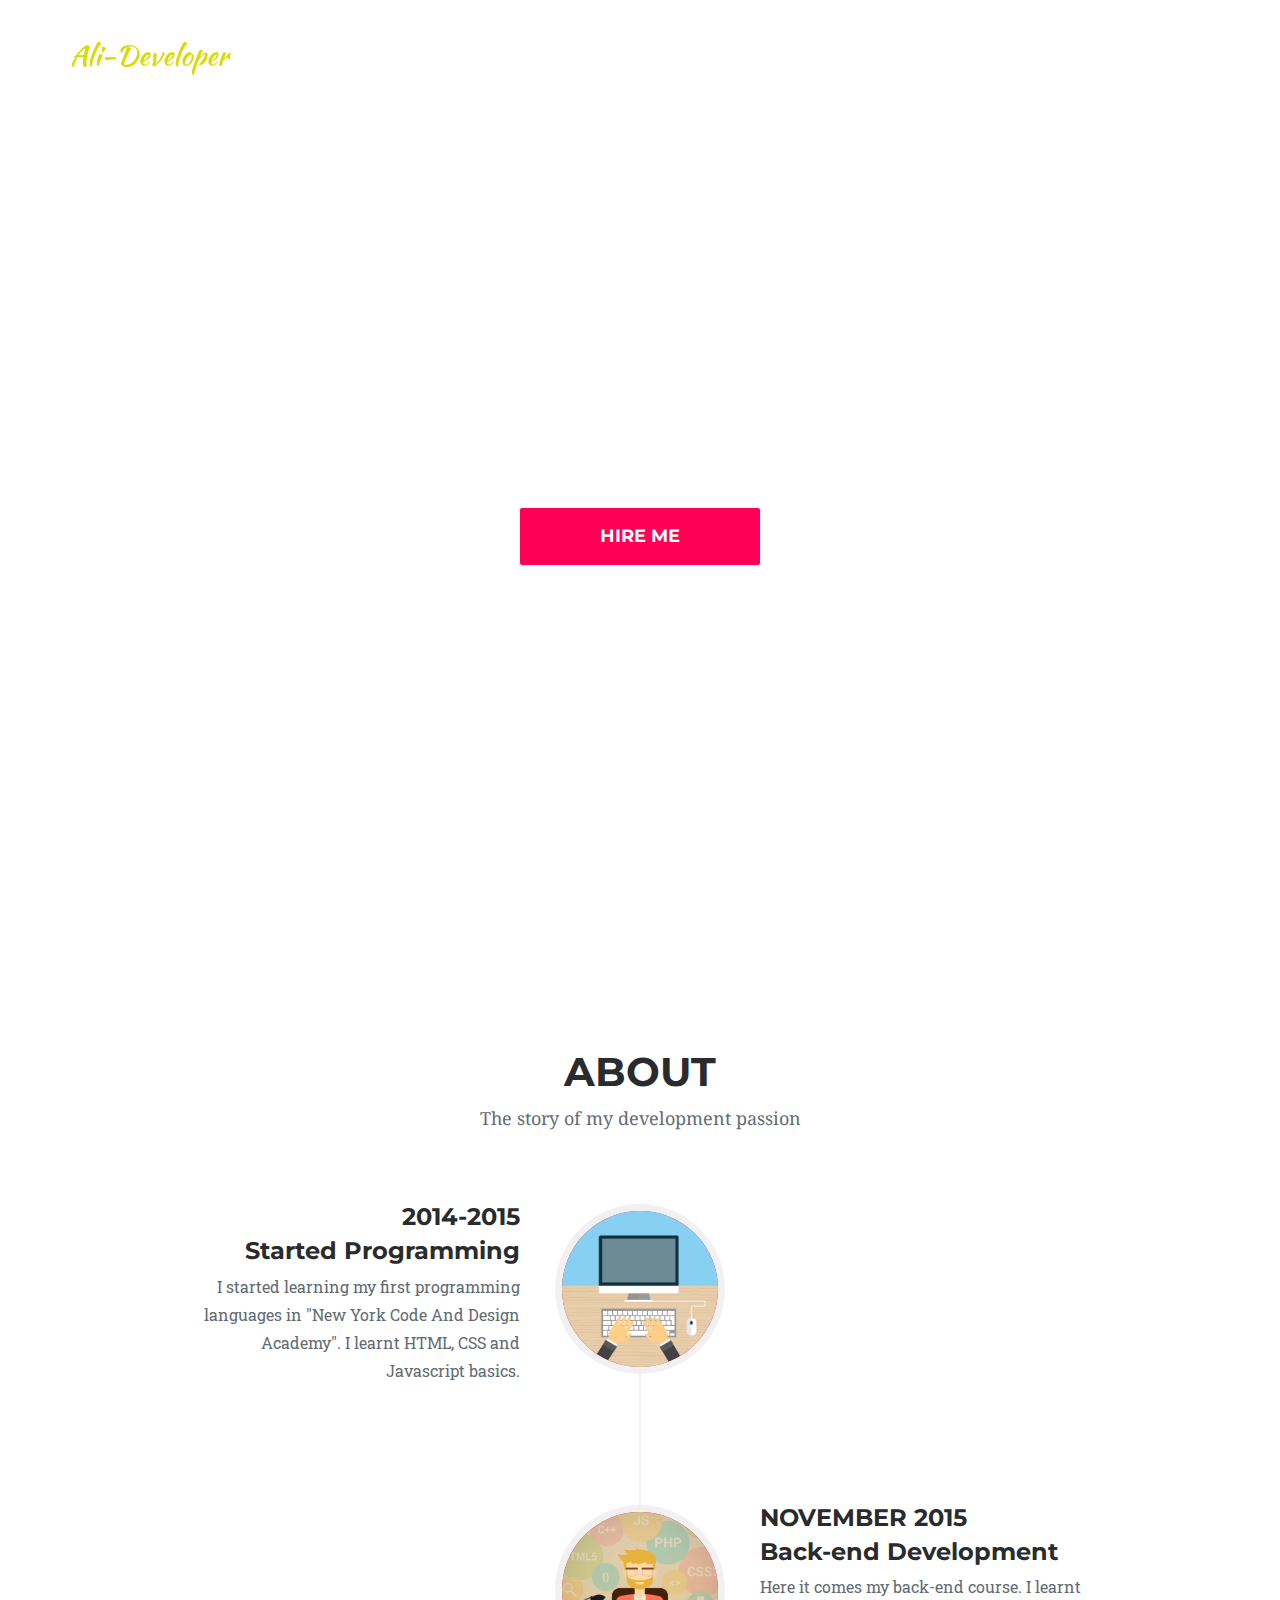
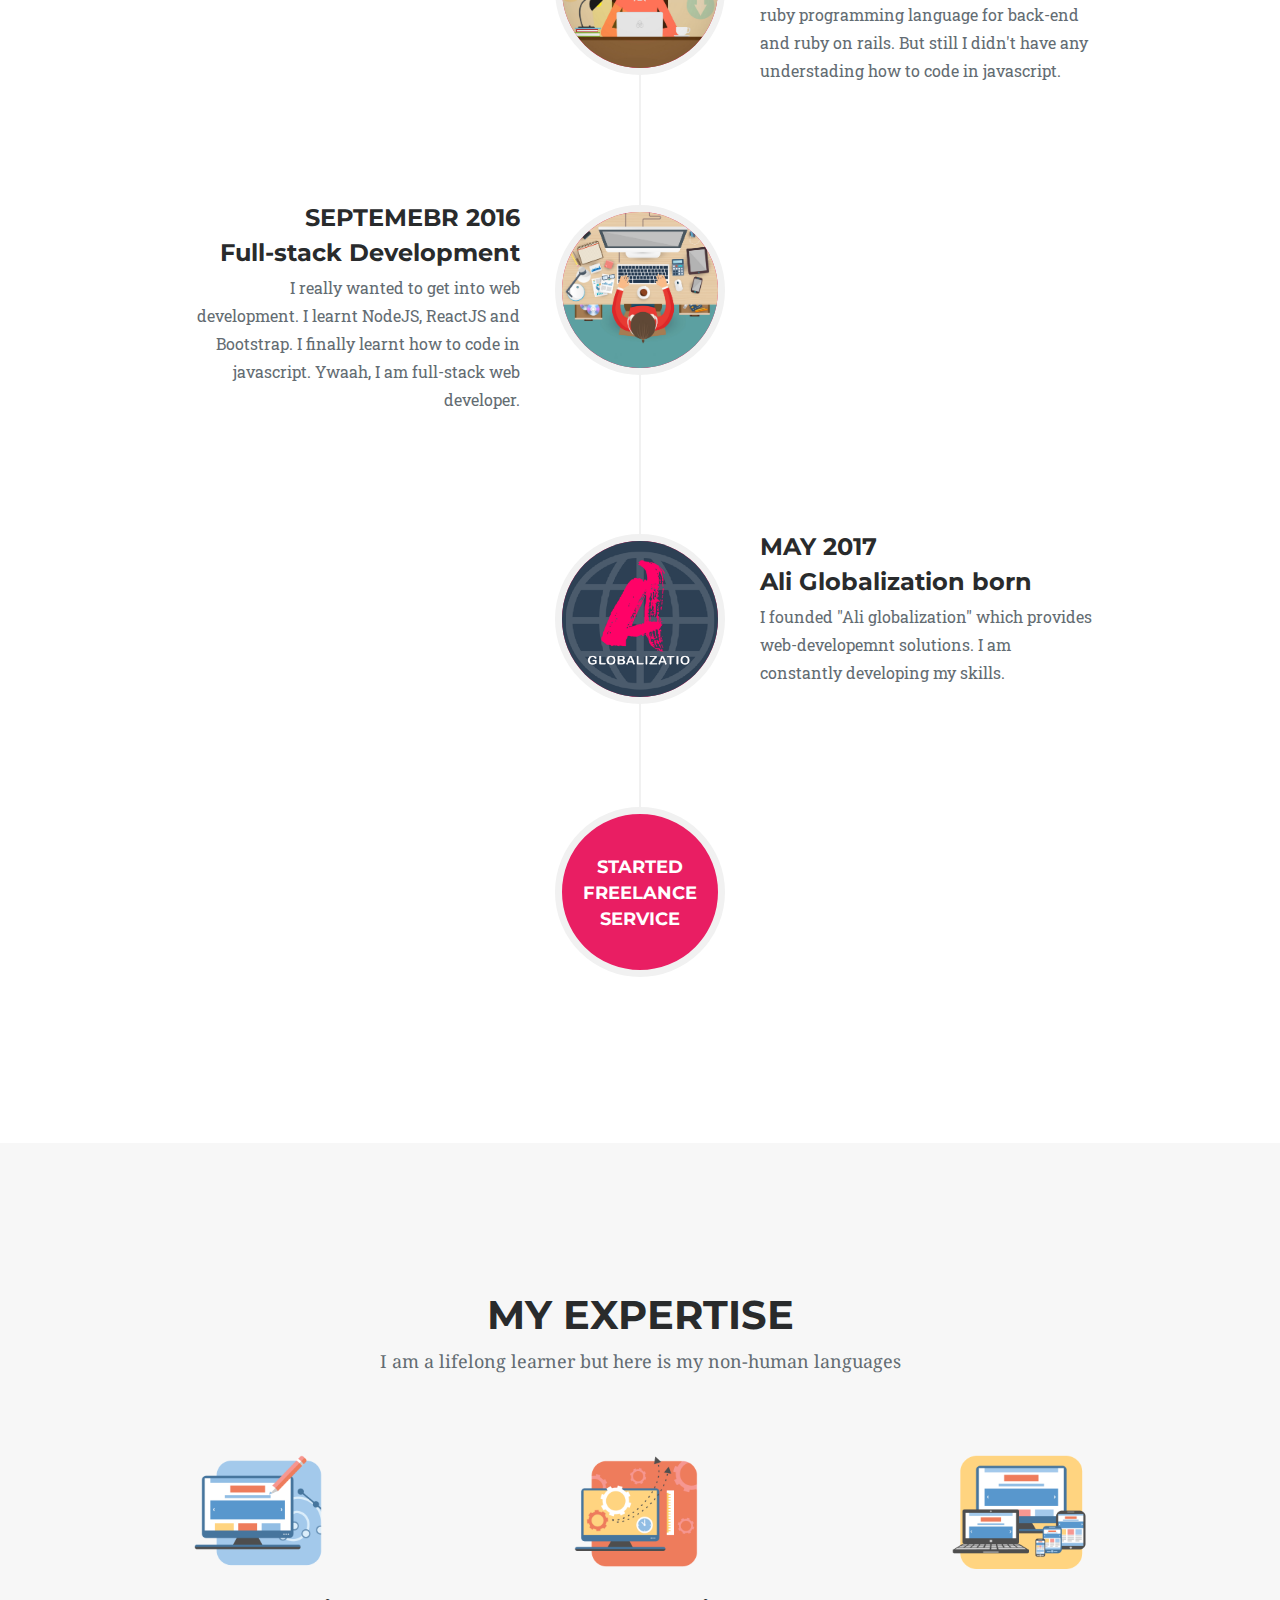
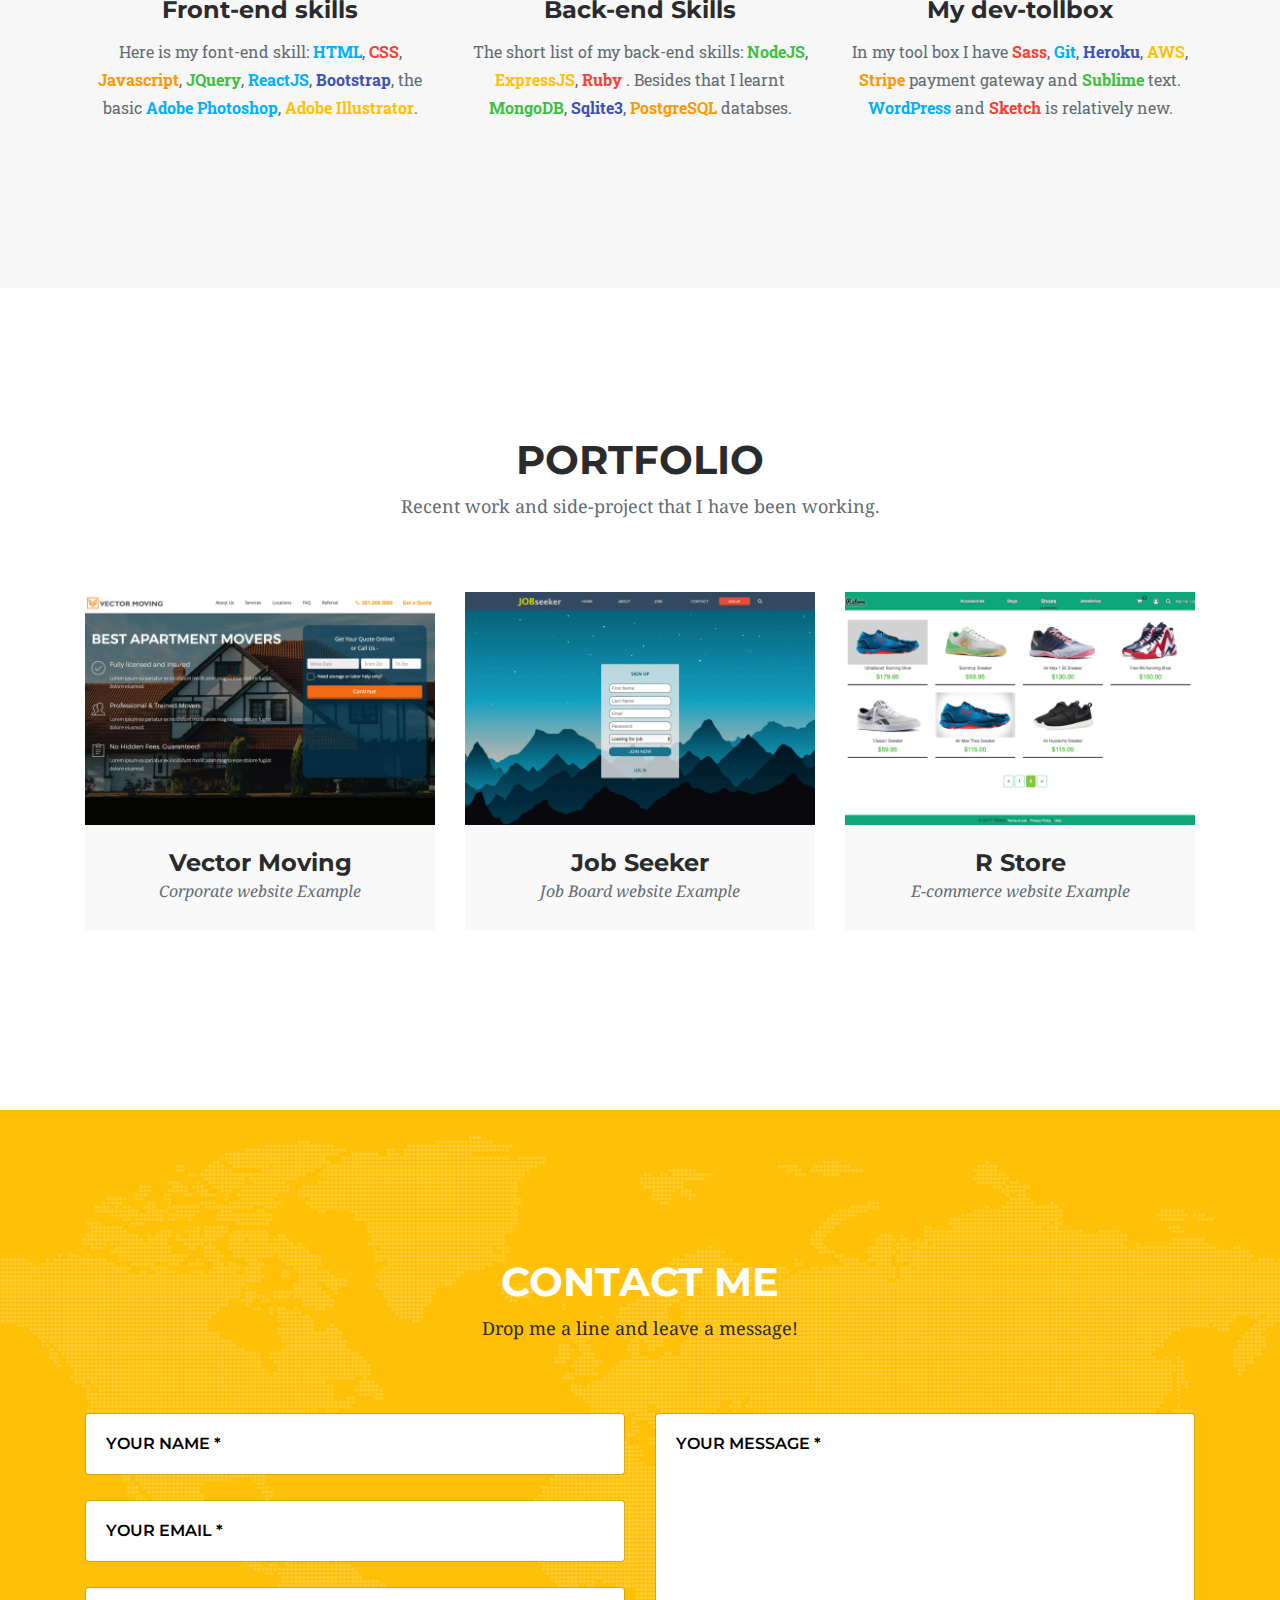
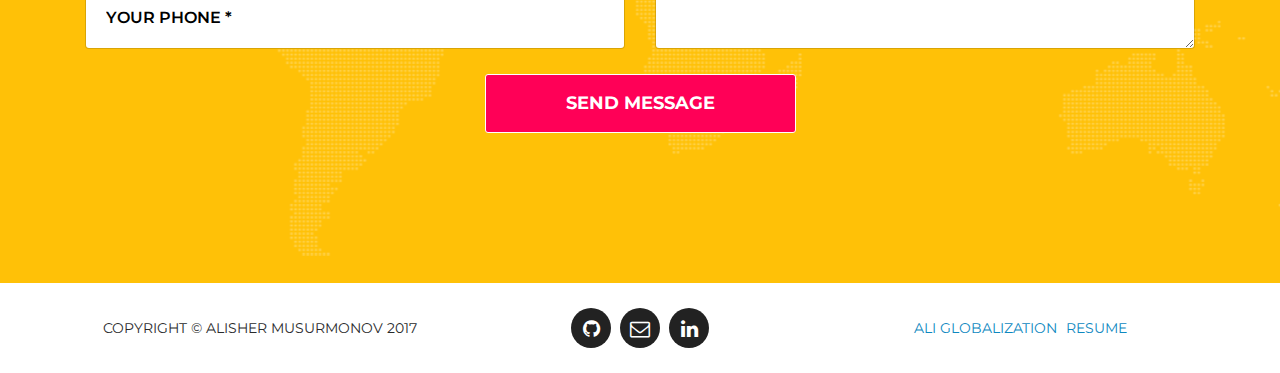
<file: index.html>
<!DOCTYPE html>
<html lang="en">

<head>

    <meta charset="utf-8">
    <meta name="viewport" content="width=device-width, initial-scale=1, shrink-to-fit=no">
    <meta name="google-site-verification" content="or3mo8SRoQOgCP4wyQrTH1jz6nSU9LsfO_ToOzc5Jyo" />
    <meta name="description" content="Alisher Musurmonov is a web developer based in Brooklyn, New York area. Skills includes Javascript, NodeJs, ReactJs, Bootstrap, HTML, CSS, jQuery and more.">
    <meta name="author" content="Alisher Musurmonov">

    <title>Alisher Musurmonov | Web Developer | New York</title>

    <!-- Bootstrap core CSS -->
    <link href="vendor/bootstrap/css/bootstrap.min.css" rel="stylesheet">

    <!-- Custom fonts for this template -->
    <link href="vendor/font-awesome/css/font-awesome.min.css" rel="stylesheet" type="text/css">
    <link href="https://fonts.googleapis.com/css?family=Montserrat:400,700|Lato:300,400,700" rel="stylesheet" type="text/css">
    <link href='https://fonts.googleapis.com/css?family=Kaushan+Script' rel='stylesheet' type='text/css'>
    <link href='https://fonts.googleapis.com/css?family=Droid+Serif:400,700,400italic,700italic' rel='stylesheet' type='text/css'>
    <link href='https://fonts.googleapis.com/css?family=Roboto+Slab:400,100,300,700' rel='stylesheet' type='text/css'>

    <!-- Custom styles for this template -->
    <link href="css/agency.css" rel="stylesheet">

    <!-- Temporary navbar container fix -->
    <style>
    .navbar-toggler {
        z-index: 1;
    }

    .pdfobject-container { height: 100vh; width: 100vw}
    .pdfobject { border: 1px solid #666; }
    
    @media (max-width: 576px) {
        nav > .container {
            width: 100%;
        }
    }
    </style>

</head>

<body id="page-top">

    <!-- Navigation -->
    <nav class="navbar fixed-top navbar-toggleable-md navbar-inverse" id="mainNav">
        <div class="container">
            <button class="navbar-toggler navbar-toggler-right" type="button" data-toggle="collapse" data-target="#navbarResponsive" aria-controls="navbarResponsive" aria-expanded="false" aria-label="Toggle navigation">
                <i class="fa fa-bars"></i>
            </button>
            <a class="navbar-brand" href="#page-top">Ali-Developer</a>
            <div class="collapse navbar-collapse" id="navbarResponsive">
                <ul class="navbar-nav ml-auto">
                    <li class="nav-item">
                        <a class="nav-link" href="#about">About</a>
                    </li>
                    <li class="nav-item">
                        <a class="nav-link" href="#services">Skills</a>
                    </li>
                    <li class="nav-item">
                        <a class="nav-link" href="#portfolio">Portfolio</a>
                    </li>
                    <li class="nav-item">
                        <a class="nav-link" href="#contact">Contact</a>
                    </li>
                    <li class="nav-item">
                        <a class="nav-link" href="/resume.html">Resume</a>
                    </li>
                </ul>
            </div>
        </div>
    </nav>

    <!-- Header -->
    <header class="masthead">
        <div class="container">
            <div class="intro-text">
                <div class="intro-lead-in">Full-stack Web Developer</div>
                <div class="intro-heading">Alisher Musurmonov</div>
                <a href="#contact" class="btn btn-xl">Hire Me</a>
            </div>
        </div>
    </header>

    <div id="example1"></div>

     <!-- About -->
    <section id="about">
        <div class="container">
            <div class="row">
                <div class="col-lg-12 text-center">
                    <h2 class="section-heading">About</h2>
                    <h3 class="section-subheading text-muted">The story of my development passion</h3>
                </div>
            </div>
            <div class="row">
                <div class="col-lg-12">
                    <ul class="timeline">
                        <li>
                            <div class="timeline-image">
                                <img class="rounded-circle img-fluid" src="img/about/1.jpg" alt="Alisher Musurmonov web developer">
                            </div>
                            <div class="timeline-panel">
                                <div class="timeline-heading">
                                    <h4>2014-2015</h4>
                                    <h4 class="subheading">Started Programming</h4>
                                </div>
                                <div class="timeline-body">
                                    <p class="text-muted">I started learning my first programming languages in "New York Code And Design Academy". I learnt HTML, CSS and Javascript basics.</p>
                                </div>
                            </div>
                        </li>
                        <li class="timeline-inverted">
                            <div class="timeline-image">
                                <img class="rounded-circle img-fluid" src="img/about/2.jpg" alt="Alisher Musurmonov web developer">
                            </div>
                            <div class="timeline-panel">
                                <div class="timeline-heading">
                                    <h4>November 2015</h4>
                                    <h4 class="subheading">Back-end Development</h4>
                                </div>
                                <div class="timeline-body">
                                    <p class="text-muted">Here it comes my back-end course. I learnt ruby programming language for back-end and ruby on rails. But still I didn't have any understading how to code in javascript.</p>
                                </div>
                            </div>
                        </li>
                        <li>
                            <div class="timeline-image">
                                <img class="rounded-circle img-fluid" src="img/about/3.jpg" alt="Alisher Musurmonov web developer">
                            </div>
                            <div class="timeline-panel">
                                <div class="timeline-heading">
                                    <h4>Septemebr 2016</h4>
                                    <h4 class="subheading">Full-stack Development</h4>
                                </div>
                                <div class="timeline-body">
                                    <p class="text-muted">I really wanted to get into web development. I learnt NodeJS, ReactJS and Bootstrap. I finally learnt how to code in javascript. Ywaah, I am full-stack web developer.</p>
                                </div>
                            </div>
                        </li>
                        <li class="timeline-inverted">
                            <div class="timeline-image">
                                <img class="rounded-circle img-fluid" src="img/about/4.png" alt="Alisher Musurmonov web developer">
                            </div>
                            <div class="timeline-panel">
                                <div class="timeline-heading">
                                    <h4>May 2017</h4>
                                    <h4 class="subheading">Ali Globalization born</h4>
                                </div>
                                <div class="timeline-body">
                                    <p class="text-muted">I founded "Ali globalization" which provides web-developemnt solutions. I am constantly developing my skills.</p>
                                </div>
                            </div>
                        </li>
                        <li class="timeline-inverted">
                            <div class="timeline-image">
                                <h4>Started
                                    <br>Freelance
                                    <br>Service</h4>
                            </div>
                        </li>
                    </ul>
                </div>
            </div>
        </div>
    </section>

    <!-- Skills -->
    <section id="services" class="bg-faded">
        <div class="container">
            <div class="row">
                <div class="col-lg-12 text-center">
                    <h2 class="section-heading">my expertise</h2>
                    <h3 class="section-subheading text-muted">I am a lifelong learner but here is my non-human languages</h3>
                </div>
            </div>
            <div class="row text-center">
                <div class="col-md-4">
                    <img src="img/skills/front-end.png" alt="Alisher Musurmonov web developer" class="half">
                    <h4 class="service-heading">Front-end skills</h4>
                    <p class="text-muted">Here is my font-end skill: <span class="blue">HTML</span>, <span class="red">CSS</span>, <span class="orange">Javascript</span>, <span class="green">JQuery</span>, <span class="blue">ReactJS</span>, <span class="purple">Bootstrap</span>, the basic <span class="blue">Adobe Photoshop</span>, <span class="yellow">Adobe Illustrator</span>.</p>
                </div>
                <div class="col-md-4">
                    <img src="img/skills/back-end.png" alt="Alisher Musurmonov web developer" class="half">
                    <h4 class="service-heading">Back-end Skills</h4>
                    <p class="text-muted">The short list of my back-end skills: <span class="green">NodeJS</span>,<span class="yellow"> ExpressJS</span>,<span class="red"> Ruby </span>. Besides that I learnt <span class="green">MongoDB</span>, <span class="purple">Sqlite3</span>, <span class="orange">PostgreSQL</span> databses.</p>
                </div>
                <div class="col-md-4">
                    <img src="img/skills/dev-tool.png" alt="Alisher Musurmonov web developer" class="half">
                    <h4 class="service-heading">My dev-tollbox</h4>
                    <p class="text-muted">In my tool box I have <span class="red">Sass</span>, <span class="blue">Git</span>, <span class="purple">Heroku</span>, <span class="yellow">AWS</span>, <span class="orange">Stripe</span> payment gateway and <span class="green">Sublime</span> text. <span class="blue">WordPress</span> and <span class="red">Sketch</span> is relatively new.</p>
                </div>
            </div>
        </div>
    </section>
    
   
    <!-- Portfolio Grid -->
    <section id="portfolio">
        <div class="container">
            <div class="row">
                <div class="col-lg-12 text-center">
                    <h2 class="section-heading">Portfolio</h2>
                    <h3 class="section-subheading text-muted">Recent work and side-project that I have been working.</h3>
                </div>
            </div>
            <div class="row">
                <div class="col-md-4 col-sm-6 portfolio-item">
                    <div class="portfolio-link" data-toggle="modal" href="#portfolioModal1">
                        <div class="portfolio-hover">
                            <div class="portfolio-hover-content">
                                <i class="fa fa-search fa-3x" aria-hidden="true"></i>
                            </div>
                        </div>
                        <img class="img-fluid" src="img/portfolio/01-full.jpg" alt="Alisher Musurmonov web developer">
                    </div>
                    <div class="portfolio-caption">
                        <h4>Vector Moving</h4>
                        <p class="text-muted">Corporate website Example</p>
                    </div>
                </div>
                <div class="col-md-4 col-sm-6 portfolio-item">
                    <div class="portfolio-link" data-toggle="modal" href="#portfolioModal2">
                        <div class="portfolio-hover">
                            <div class="portfolio-hover-content">
                                <i class="fa fa-search fa-3x" aria-hidden="true"></i>
                            </div>
                        </div>
                        <img class="img-fluid" src="img/portfolio/02-full.jpg" alt="Alisher Musurmonov web developer">
                    </div>
                    <div class="portfolio-caption">
                        <h4>Job Seeker</h4>
                        <p class="text-muted">Job Board website Example</p>
                    </div>
                </div>
                <div class="col-md-4 col-sm-6 portfolio-item">
                    <div class="portfolio-link" data-toggle="modal" href="#portfolioModal3">
                        <div class="portfolio-hover">
                            <div class="portfolio-hover-content">
                                <i class="fa fa-search fa-3x" aria-hidden="true"></i>
                            </div>
                        </div>
                        <img class="img-fluid" src="img/portfolio/03-full.jpg" alt="Alisher Musurmonov web developer">
                    </div>
                    <div class="portfolio-caption">
                        <h4>R Store</h4>
                        <p class="text-muted">E-commerce website Example</p>
                    </div>
                </div>
            </div>
        </div>
    </section>

    
   
    <!-- Contact -->
    <section id="contact">
        <div class="container">
            <div class="row">
                <div class="col-lg-12 text-center">
                    <h2 class="section-heading">Contact Me</h2>
                    <h3 class="section-subheading contact">Drop me a line and leave a message!</h3>
                </div>
                <div class="spinner-wrapper">
                    <i class="fa fa-spinner fa-pulse fa-fw"></i>
                </div>
            </div>
            <div class="row">
                <div class="col-lg-12">
                    <form id="contactForm" action="">
                        <div class="row">
                            <div class="col-md-6">
                                <div class="form-group">
                                    <input class="form-control" id="name" type="text" placeholder="Your Name *" required message="Please enter your name." name="name">
                                    <p class="help-block text-danger"></p>
                                </div>
                                <div class="form-group">
                                    <input class="form-control" id="email" type="email" placeholder="Your Email *" required message="Please enter your email address." name="email">
                                    <p class="help-block text-danger"></p>
                                </div>
                                <div class="form-group">
                                    <input class="form-control" id="phone" type="tel" placeholder="Your Phone *" required message="Please enter your phone number." name="phone">
                                    <p class="help-block text-danger"></p>
                                </div>
                            </div>
                            <div class="col-md-6">
                                <div class="form-group">
                                    <textarea class="form-control" id="message" placeholder="Your Message *" required message="Please enter a message." name="message"></textarea>
                                    <p class="help-block text-danger"></p>
                                </div>
                            </div>
                            <div class="clearfix"></div>
                            <div class="col-lg-12 text-center">
                                <div id="success"></div>
                                <button class="btn btn-xl">Send Message</button>
                            </div>
                        </div>
                    </form>
                </div>
            </div>
        </div>
    </section>

    <!-- Footer -->
    <footer>
        <div class="container">
            <div class="row">
                <div class="col-md-4">
                    <span class="copyright">Copyright &copy; Alisher Musurmonov 2017</span>
                </div>
                <div class="col-md-4">
                    <ul class="list-inline social-buttons">
                        <li class="list-inline-item">
                            <a href="https://github.com/Alisher778" target="_blank"><i class="fa fa-github"></i></a>
                        </li>
                        <li class="list-inline-item">
                            <a href="mailto:alisher.musurmonov89@gmail.com?Subject=I want to hire you" target="_blank"><i class="fa fa-envelope-o"></i></a>
                        </li>
                        <li class="list-inline-item">
                            <a href="https://www.linkedin.com/in/alisher-musurmonov/" target="_blank"><i class="fa fa-linkedin"></i></a>
                        </li>
                    </ul>
                </div>
                <div class="col-md-4">
                    <ul class="list-inline quicklinks">
                        <li class="list-inline-item">
                            <a href="http:\\www.aliGlob.com">Ali Globalization</a>
                        </li>
                        <li class="list-inline-item">
                            <a href="resume.html">Resume</a>
                        </li>
                    </ul>
                </div>
            </div>
        </div>
    </footer>

    <!-- Portfolio Modals -->

    <!-- Modal 1 -->
    <div class="portfolio-modal modal fade" id="portfolioModal1" tabindex="-1" role="dialog" aria-hidden="true">
        <div class="modal-dialog">
            <div class="modal-content">
                <div class="close-modal" data-dismiss="modal">
                    <div class="lr">
                        <div class="rl">
                        </div>
                    </div>
                </div>
                <div class="container">
                    <div class="row">
                        <div class="col-lg-8 offset-lg-2">
                            <div class="modal-body">
                                <!-- Project Details Go Here -->
                                <h2>Vector Moving</h2>
                                <p class="item-intro text-muted">More than just a moving company.</p>
                                <a href="https://vector-moving.herokuapp.com/" target="_blank">
                                    <img class="img-fluid d-block mx-auto" src="img/portfolio/01-full.jpg" alt="Alisher Musurmonov web developer">
                                </a>
                                <p>This is my second freelance paid project for one of the best moving company in tri-state area. This project was built from scratch and fully customized with the client's request. </p>
                                <p>Features icludes admin login/sign up functionality, more than 20 pages and set up database for locations and careers pages.</p>
                                <p></p>
                                <ul class="list-inline">
                                    <li><i class="fa fa-calendar" aria-hidden="true"></i><span> - </span> May - September 2017</li>
                                    <li><i class="fa fa-code" aria-hidden="true"></i><span> - </span> HTML/CSS, JavaScript/Jquery, NodeJS/ExpressJS, Bootstrap</li>
                                    <li><i class="fa fa-database" aria-hidden="true"></i><span> - </span>  MongoDB/Mongoose</li>
                                    <li><i class="fa fa-globe" aria-hidden="true"></i><span> - </span> <a href="https://vector-moving.herokuapp.com/" target="_blank">Vector Moving</a></li>
                                </ul>
                                <button class="btn btn-primary" data-dismiss="modal" type="button"><i class="fa fa-times"></i> Close Project</button>
                            </div>
                        </div>
                    </div>
                </div>
            </div>
        </div>
    </div>
    

     <!-- Modal 2 -->
    <div class="portfolio-modal modal fade" id="portfolioModal2" tabindex="-1" role="dialog" aria-hidden="true">
        <div class="modal-dialog">
            <div class="modal-content">
                <div class="close-modal" data-dismiss="modal">
                    <div class="lr">
                        <div class="rl">
                        </div>
                    </div>
                </div>
                <div class="container">
                    <div class="row">
                        <div class="col-lg-8 offset-lg-2">
                            <div class="modal-body">
                                <!-- Project Details Go Here -->
                                <h2>Job Seeker</h2>
                                <p class="item-intro text-muted">Find your dream job today.</p>
                                <a href="https://jobseekers.herokuapp.com/" target="_blank">
                                    <img class="img-fluid d-block mx-auto" src="img/portfolio/02-full.jpg" alt="Alisher Musurmonov web developer">
                                </a>
                                <p>This is a side project that I was learning MongoDB and Web Design techniques. This is job bord example who is seeking a job or posting a job.</p>
                                <p>Features icludes user login/sign up functionality, search function, saving/creating jobs and set up database for users and jobs.</p>
                                <p></p>
                                <ul class="list-inline">
                                    <li><i class="fa fa-calendar" aria-hidden="true"></i><span> - </span>April - May 2017</li>
                                    <li><i class="fa fa-code" aria-hidden="true"></i><span> - </span> HTML/CSS, JavaScript/Jquery, NodeJS/ExpressJS</li>
                                    <li><i class="fa fa-database" aria-hidden="true"></i><span> - </span> MongoDB/Mongoose</li>
                                    <li><i class="fa fa-globe" aria-hidden="true"></i><span> - </span> <a href="https://jobseekers.herokuapp.com/" target="_blank">Jobseeker</a></li>
                                </ul>
                                <button class="btn btn-primary" data-dismiss="modal" type="button"><i class="fa fa-times"></i> Close Project</button>
                            </div>
                        </div>
                    </div>
                </div>
            </div>
        </div>
    </div>
    
    
     <!-- Modal 3 -->
    <div class="portfolio-modal modal fade" id="portfolioModal3" tabindex="-1" role="dialog" aria-hidden="true">
        <div class="modal-dialog">
            <div class="modal-content">
                <div class="close-modal" data-dismiss="modal">
                    <div class="lr">
                        <div class="rl">
                        </div>
                    </div>
                </div>
                <div class="container">
                    <div class="row">
                        <div class="col-lg-8 offset-lg-2">
                            <div class="modal-body">
                                <!-- Project Details Go Here -->
                                <h2>Job Seeker</h2>
                                <p class="item-intro text-muted">Shop everything for less.</p>
                                <a href="https://rstore.herokuapp.com/" target="_blank">
                                    <img class="img-fluid d-block mx-auto" src="img/portfolio/03-full.jpg" alt="Alisher Musurmonov web developer">
                                </a>
                                <p>This is a volunteer project that I built for my friends online business. This is an e-commerce example where my friend can sell products.</p>
                                <p>Features icludes user login/sign up functionality, search function, admin access, shopping cart and set up database for users and products.</p>
                                <p></p>
                                <ul class="list-inline">
                                    <li><i class="fa fa-calendar" aria-hidden="true"></i><span> - </span>January - April 2017</li>
                                    <li><i class="fa fa-code" aria-hidden="true"></i><span> - </span> HTML/CSS, JavaScript/Jquery, ReactJS, NodeJS/ExpressJS, AWS</li>
                                    <li><i class="fa fa-database" aria-hidden="true"></i><span> - </span> PostgreSQL/Sequelize</li>
                                    <li><i class="fa fa-globe" aria-hidden="true"></i><span> - </span> <a href="https://rstore.herokuapp.com/" target="_blank">Jobseeker</a></li>
                                </ul>
                                <button class="btn btn-primary" data-dismiss="modal" type="button"><i class="fa fa-times"></i> Close Project</button>
                            </div>
                        </div>
                    </div>
                </div>
            </div>
        </div>
    </div>
    

    <div class="container form-message">
        <div class="row">
          <div class="thankyou">
            <div class="message-close">&#10761;</div>
            <i class="fa fa-check fa-5x" aria-hidden="true"></i>

            <h3>Thank You!</h3>

            <p>Your email has been sent successfully. Thank you for your concern and I will back to you shortly.</p>
          </div>
        </div>
    </div>

    <!-- Bootstrap core JavaScript -->
    <script src="vendor/jquery/jquery.min.js"></script>
    <script src="vendor/tether/tether.min.js"></script>
    <script src="vendor/bootstrap/js/bootstrap.min.js"></script>

    <!-- Plugin JavaScript -->
    <script src="vendor/jquery-easing/jquery.easing.min.js"></script>
    <script type="text/javascript" src="https://cdn.emailjs.com/dist/email.min.js"></script>
    <script type="text/javascript">
       (function(){
          emailjs.init("user_EO1kvTsTuaubMuDde1XPQ");
       })();        

    </script>

    <!-- Contact form JavaScript -->
    <script src="js/jqBootstrapValidation.js"></script>
    <!-- <script src="js/contact_me.js"></script> -->

    <!-- Custom scripts for this template -->
    <script src="js/agency.js"></script>

</body>

</html>
</file>
<file: css/agency.css>
/*!
 * Start Bootstrap - Agency v4.0.0-alpha (http://startbootstrap.com/template-overviews/agency)
 * Copyright 2013-2017 Start Bootstrap
 * Licensed under MIT (https://github.com/BlackrockDigital/startbootstrap-agency/blob/master/LICENSE)
 */
body {
  overflow-x: hidden;
  font-family: 'Roboto Slab', 'Helvetica Neue', Helvetica, Arial, sans-serif; }

p {
  line-height: 1.75; }

a {
  color: #0e88bf; }
  a:hover, a:focus, a:active, a.active {
    color: #fec503; }
.ml-auto{text-align: center;}

.blue{color: #00afff; font-weight: bold;}
.red{color: #f44336; font-weight: bold;}
.green{color: #3fbf44; font-weight: bold;}
.yellow{color: #ffc107; font-weight: bold;}
.orange{color: #ff9800; font-weight: bold;}
.purple{color: #3f51b5; font-weight: bold;}

.text-muted{-webkit-font-smoothing: antialiased;}

/*---- Thank you message ----*/
.spinner-wrapper{
  display: none;
  position: fixed;
  top: 0;
  left: 0;
  right: 0;
  bottom: 0;
  width: 100%;
  height: 100%;
  background-color: rgba(255,255,255,0.3);
  justify-content: center;
  align-items: center;
  z-index: 1240;
}
.spinner-wrapper i{
  font-size: 70px;
  color: #000;
}
.container.form-message{
  position: fixed;
  top: 0;
  bottom: 0;
  left: 0;
  right: 0;
  width: 100%;
  height: 100%;
  z-index: 1300;
  background-color: rgba(255,255,255, 0.75);
  display: flex;
  flex-direction: column;
  align-items: center;
  justify-content: center;
  display: none;
}
.thankyou{
  width: 100%;
  background: #ddd;
  max-width: 500px;
  text-align: center;
  padding: 60px;
  border-radius: 10px;
  background: rgb(0, 47, 68);
  -webkit-font-smoothing: antialiased;
  position: relative;
}

.thankyou i{
  background: #fff;
  border-radius: 50%;
  padding: 25px;
  margin: 40px 0;
  color: #4caf50;
}

.thankyou h3{color: #FFC107}
.thankyou p{color: #FFF}
.thankyou div.message-close{position: absolute; top: 10px; right: 20px; color: #fff; font-size: 25px; font-weight: bolder; cursor: pointer;}


h1,
h2,
h3,
h4,
h5,
h6 {
  font-weight: 700;
  font-family: 'Montserrat', 'Helvetica Neue', Helvetica, Arial, sans-serif;
  text-transform: uppercase; }

section {
  padding: 100px 0; }
  section h2.section-heading {
    font-size: 40px;
    margin-top: 0;
    margin-bottom: 15px; }
  section h3.section-subheading {
    font-size: 18px;
    font-weight: 400;
    margin-bottom: 75px;
    text-transform: none;
    font-family: 'Droid Serif', 'Helvetica Neue', Helvetica, Arial, sans-serif; }

@media (min-width: 768px) {
  section {
    padding: 150px 0; } }

::-moz-selection {
  background: #E91E63;
  text-shadow: none; }

::selection {
  background: #E91E63;
  text-shadow: none; }

img::selection {
  background: transparent; }

img::-moz-selection {
  background: transparent; }

body {
  -webkit-tap-highlight-color: #E91E63; }

#mainNav {
  background-color: #002f44; }
  #mainNav .navbar-toggler {
    font-size: 32px;
    right: 0;
    text-transform: uppercase;
    color: white;
    border: 0;
    outline: none;
    font-family: 'Montserrat', 'Helvetica Neue', Helvetica, Arial, sans-serif;
    text-transform: uppercase; }
  #mainNav .container {
    padding: 0; }
    #mainNav .container .navbar-brand {
      color: #dada07;
      font-family: 'Kaushan Script', 'Helvetica Neue', Helvetica, Arial, cursive; }
      #mainNav .container .navbar-brand:hover, #mainNav .container .navbar-brand:focus, #mainNav .container .navbar-brand:active, #mainNav .container .navbar-brand.active {
        color: #fec503; }
    #mainNav .container .navbar-nav .nav-item .nav-link {
      font-size: 100%;
      font-weight: 400;
      padding: .75em 0;
      letter-spacing: 1px;
      color: white;
      font-family: 'Montserrat', 'Helvetica Neue', Helvetica, Arial, sans-serif;
      text-transform: uppercase; }
      #mainNav .container .navbar-nav .nav-item .nav-link:hover, #mainNav .container .navbar-nav .nav-item .nav-link.active {
        color: #E91E63; background-color: #fff; font-weight: bold;}


@media (min-width: 992px) {
  #mainNav {
    padding: 25px 0;
    -webkit-transition: padding .3s;
    -moz-transition: padding .3s;
    transition: padding .3s;
    border: none;
    background-color: transparent; }
    #mainNav .navbar-brand {
      font-size: 1.75em;
      -webkit-transition: all .3s;
      -moz-transition: all .3s;
      transition: all .3s; }
    #mainNav .navbar-nav .nav-item .nav-link {
      padding: 1.1em 1em !important; }
    #mainNav.navbar-shrink {
      padding: 0;
      background-color: #002f44; }
      #mainNav.navbar-shrink .navbar-brand {
        font-size: 1.25em;
        padding: 12px 0; } }

header.masthead {
  text-align: center;
  color: white;
  height: 100vh;
  background-image: url("https://s3.amazonaws.com/my-web-storage/images/home2.jpg");
  background-repeat: no-repeat;
  background-attachment: scroll;
  background-position: center center;
  -webkit-background-size: cover;
  -moz-background-size: cover;
  -o-background-size: cover;
  background-size: cover; }
  header.masthead .intro-text {
     display: flex;
    flex-direction: column;
    align-items: center;
    justify-content: center;
    height: 87vh;
    padding-top: 100px;
    padding-bottom: 50px; }
    header.masthead .intro-text .intro-lead-in {
      font-size: 22px;
      font-style: italic;
      line-height: 22px;
      margin-bottom: 25px;
      font-family: 'Droid Serif', 'Helvetica Neue', Helvetica, Arial, sans-serif; }
    header.masthead .intro-text .intro-heading {
      font-size: 40px;
      font-weight: 700;
      line-height: 50px;
      margin-bottom: 25px;
      font-family: 'Montserrat', 'Helvetica Neue', Helvetica, Arial, sans-serif;
      text-transform: uppercase; }

@media (min-width: 768px) {
  header.masthead .intro-text {
    padding-top: 300px;
    padding-bottom: 200px; }
    header.masthead .intro-text .intro-lead-in {
      font-size: 40px;
      font-style: italic;
      line-height: 40px;
      margin-bottom: 25px;
      font-family: 'Droid Serif', 'Helvetica Neue', Helvetica, Arial, sans-serif; }
    header.masthead .intro-text .intro-heading {
      font-size: 75px;
      font-weight: 700;
      line-height: 75px;
      margin-bottom: 50px;
      font-family: 'Montserrat', 'Helvetica Neue', Helvetica, Arial, sans-serif;
      text-transform: uppercase; } }

img.half{max-width: 50%; margin: -20px 0;}
.service-heading {
  margin: 15px 0;
  text-transform: none; }


#portfolio .portfolio-item {
  right: 0;
  margin: 0 0 15px; }
  #portfolio .portfolio-item .portfolio-link {
    position: relative;
    display: block;
    max-width: 400px;
    margin: 0 auto;
    cursor: pointer; }
    #portfolio .portfolio-item .portfolio-link .portfolio-hover {
      position: absolute;
      width: 100%;
      height: 100%;
      -webkit-transition: all ease .5s;
      -moz-transition: all ease .5s;
      transition: all ease .5s;
      opacity: 0;
      background: rgba(254, 209, 54, 0.9); }
      #portfolio .portfolio-item .portfolio-link .portfolio-hover:hover {
        opacity: 1; }
      #portfolio .portfolio-item .portfolio-link .portfolio-hover .portfolio-hover-content {
        font-size: 20px;
        position: absolute;
        top: 50%;
        width: 100%;
        height: 20px;
        margin-top: -12px;
        text-align: center;
        color: white; }
        #portfolio .portfolio-item .portfolio-link .portfolio-hover .portfolio-hover-content i {
          margin-top: -12px; }
        #portfolio .portfolio-item .portfolio-link .portfolio-hover .portfolio-hover-content h3,
        #portfolio .portfolio-item .portfolio-link .portfolio-hover .portfolio-hover-content h4 {
          margin: 0; }
  #portfolio .portfolio-item .portfolio-caption {
    max-width: 400px;
    margin: 0 auto;
    padding: 25px;
    text-align: center;
    background-color: #f9f9f9; }
    #portfolio .portfolio-item .portfolio-caption h4 {
      margin: 0;
      text-transform: none; }
    #portfolio .portfolio-item .portfolio-caption p {
      font-size: 16px;
      font-style: italic;
      margin: 0;
      font-family: 'Droid Serif', 'Helvetica Neue', Helvetica, Arial, sans-serif; }

#portfolio * {
  z-index: 2; }

@media (min-width: 767px) {
  #portfolio .portfolio-item {
    margin: 0 0 30px; } }

.portfolio-modal .modal-dialog {
  max-width: none;
  height: 100%;
  margin: 0; }

.portfolio-modal .modal-content {
  min-height: 100%;
  padding: 100px 0;
  text-align: center;
  border: none;
  border-radius: 0;
  background-clip: border-box;
  -webkit-box-shadow: none;
  box-shadow: none; }
  .portfolio-modal .modal-content h2 {
    font-size: 3em;
    margin-bottom: 15px; }
  .portfolio-modal .modal-content p {
    margin-bottom: 30px;
    text-align: justify;
    color: #636c72;
    -webkit-font-smoothing: antialiased;
  }
  .portfolio-modal .modal-content p.item-intro {
    font-size: 16px;
    font-style: italic;
    text-align: center;
    margin: 20px 0 30px;
    font-family: 'Droid Serif', 'Helvetica Neue', Helvetica, Arial, sans-serif; }
  .portfolio-modal .modal-content ul.list-inline {
    margin-top: 0;
    text-align: left;
    text-align: left;
    color: #636c72;
    -webkit-font-smoothing: antialiased;
    margin-bottom: 30px; }
  .portfolio-modal .modal-content ul.list-inline li{margin: 5px 0;}
  .portfolio-modal .modal-content img {
    margin-bottom: 30px; }
  .portfolio-modal .modal-content button {
    cursor: pointer; }

.portfolio-modal .close-modal {
  position: absolute;
  top: 25px;
  right: 25px;
  width: 75px;
  height: 75px;
  cursor: pointer;
  background-color: transparent; }
  .portfolio-modal .close-modal:hover {
    opacity: .3; }
  .portfolio-modal .close-modal .lr {
    /* Safari and Chrome */
    z-index: 1051;
    width: 1px;
    height: 75px;
    margin-left: 35px;
    /* IE 9 */
    -webkit-transform: rotate(45deg);
    -ms-transform: rotate(45deg);
    transform: rotate(45deg);
    background-color: #222222; }
    .portfolio-modal .close-modal .lr .rl {
      /* Safari and Chrome */
      z-index: 1052;
      width: 1px;
      height: 75px;
      /* IE 9 */
      -webkit-transform: rotate(90deg);
      -ms-transform: rotate(90deg);
      transform: rotate(90deg);
      background-color: #222222; }

.portfolio-modal .modal-backdrop {
  display: none;
  opacity: 0; }

.timeline {
  position: relative;
  padding: 0;
  list-style: none; }
  .timeline:before {
    position: absolute;
    top: 0;
    bottom: 0;
    left: 40px;
    width: 2px;
    margin-left: -1.5px;
    content: '';
    background-color: #f1f1f1; }
  .timeline > li {
    position: relative;
    min-height: 50px;
    margin-bottom: 50px; }
    .timeline > li:before, .timeline > li:after {
      display: table;
      content: ' '; }
    .timeline > li:after {
      clear: both; }
    .timeline > li .timeline-panel {
      position: relative;
      float: right;
      width: 100%;
      padding: 0 20px 0 100px;
      text-align: left; }
      .timeline > li .timeline-panel:before {
        right: auto;
        left: -15px;
        border-right-width: 15px;
        border-left-width: 0; }
      .timeline > li .timeline-panel:after {
        right: auto;
        left: -14px;
        border-right-width: 14px;
        border-left-width: 0; }
    .timeline > li .timeline-image {
      position: absolute;
      z-index: 100;
      left: 0;
      width: 80px;
      height: 80px;
      margin-left: 0;
      text-align: center;
      color: white;
      border: 7px solid #f1f1f1;
      border-radius: 100%;
      background-color: #E91E63; }
      .timeline > li .timeline-image h4 {
        font-size: 10px;
        line-height: 14px;
        margin-top: 12px; }
    .timeline > li.timeline-inverted > .timeline-panel {
      float: right;
      padding: 0 20px 0 100px;
      text-align: left; }
      .timeline > li.timeline-inverted > .timeline-panel:before {
        right: auto;
        left: -15px;
        border-right-width: 15px;
        border-left-width: 0; }
      .timeline > li.timeline-inverted > .timeline-panel:after {
        right: auto;
        left: -14px;
        border-right-width: 14px;
        border-left-width: 0; }
    .timeline > li:last-child {
      margin-bottom: 0; }
  .timeline .timeline-heading h4 {
    margin-top: 0;
    color: inherit; }
    .timeline .timeline-heading h4.subheading {
      text-transform: none; }
  .timeline .timeline-body > p,
  .timeline .timeline-body > ul {
    margin-bottom: 0; -webkit-font-smoothing: antialiased; }

@media (min-width: 768px) {
  .timeline:before {
    left: 50%; }
  .timeline > li {
    min-height: 100px;
    margin-bottom: 100px; }
    .timeline > li .timeline-panel {
      float: left;
      width: 41%;
      padding: 0 20px 20px 30px;
      text-align: right; }
    .timeline > li .timeline-image {
      left: 50%;
      width: 100px;
      height: 100px;
      margin-left: -50px; }
      .timeline > li .timeline-image h4 {
        font-size: 13px;
        line-height: 18px;
        margin-top: 16px; }
    .timeline > li.timeline-inverted > .timeline-panel {
      float: right;
      padding: 0 30px 20px 20px;
      text-align: left; } }

@media (min-width: 992px) {
  .timeline > li {
    min-height: 150px; }
    .timeline > li .timeline-panel {
      padding: 0 20px 20px; }
    .timeline > li .timeline-image {
      width: 150px;
      height: 150px;
      margin-left: -75px; }
      .timeline > li .timeline-image h4 {
        font-size: 18px;
        line-height: 26px;
        margin-top: 30px; }
    .timeline > li.timeline-inverted > .timeline-panel {
      padding: 0 20px 20px; } }

@media (min-width: 1200px) {
  .timeline > li {
    min-height: 170px; }
    .timeline > li .timeline-panel {
      padding: 0 20px 20px 100px; }
    .timeline > li .timeline-image {
      width: 170px;
      height: 170px;
      margin-left: -85px; }
      .timeline > li .timeline-image h4 {
        margin-top: 40px; }
    .timeline > li.timeline-inverted > .timeline-panel {
      padding: 0 100px 20px 20px; } }

.team-member {
  margin-bottom: 50px;
  text-align: center; }
  .team-member img {
    width: 225px;
    height: 225px;
    border: 7px solid white; }
  .team-member h4 {
    margin-top: 25px;
    margin-bottom: 0;
    text-transform: none; }
  .team-member p {
    margin-top: 0; }

section#contact {
  background-color:#FFC107;
  background-image: url("../img/map-image.png");
  background-repeat: no-repeat;
  background-position: center; }
  section#contact .section-heading {
    color: white; }
  section#contact .section-heading.contact{
    -webkit-font-smoothing: antialiased;
  }input::-webkit-input-placeholder{
    -webkit-font-smoothing: antialiased;
    color: #000;
  }
  section#contact .form-group {
    margin-bottom: 25px; }
    section#contact .form-group input,
    section#contact .form-group textarea {
      padding: 20px; }
    section#contact .form-group input.form-control {
      height: auto; }
    section#contact .form-group textarea.form-control {
      height: 236px; }
  section#contact .form-control:focus {
    border-color: #E91E63;
    box-shadow: none; }
  section#contact ::-webkit-input-placeholder {
    font-weight: 600;
    color: #000;
    font-family: 'Montserrat', 'Helvetica Neue', Helvetica, Arial, sans-serif;
    text-transform: uppercase; }
  section#contact :-moz-placeholder {
    font-weight: 700;
    color: #eeeeee;
    /* Firefox 18- */
    font-family: 'Montserrat', 'Helvetica Neue', Helvetica, Arial, sans-serif;
    text-transform: uppercase; }
  section#contact ::-moz-placeholder {
    font-weight: 700;
    color: #eeeeee;
    /* Firefox 19+ */
    font-family: 'Montserrat', 'Helvetica Neue', Helvetica, Arial, sans-serif;
    text-transform: uppercase; }
  section#contact :-ms-input-placeholder {
    font-weight: 700;
    color: #eeeeee;
    font-family: 'Montserrat', 'Helvetica Neue', Helvetica, Arial, sans-serif;
    text-transform: uppercase; }
  section#contact .text-danger {
    color: #e74c3c; }

footer {
  padding: 25px 0;
  text-align: center; }
  footer span.copyright {
    font-size: 90%;
    line-height: 40px;
    text-transform: none;
    font-family: 'Montserrat', 'Helvetica Neue', Helvetica, Arial, sans-serif;
    text-transform: uppercase; }
  footer ul.quicklinks {
    font-size: 90%;
    line-height: 40px;
    margin-bottom: 0;
    text-transform: none;
    font-family: 'Montserrat', 'Helvetica Neue', Helvetica, Arial, sans-serif;
    text-transform: uppercase; }

ul.social-buttons {
  margin-bottom: 0; }
  ul.social-buttons li a {
    font-size: 20px;
    line-height: 40px;
    display: block;
    width: 40px;
    height: 40px;
    -webkit-transition: all .3s;
    -moz-transition: all .3s;
    transition: all .3s;
    color: white;
    border-radius: 100%;
    outline: none;
    background-color: #222222; }
    ul.social-buttons li a:hover, ul.social-buttons li a:focus, ul.social-buttons li a:active {
      background-color: #E91E63; }

.text-primary {
  color: #E91E63 !important; }

.btn-primary {
  font-weight: 700;
  color: white;
  border-color: #E91E63;
  background-color: #E91E63;
  font-family: 'Montserrat', 'Helvetica Neue', Helvetica, Arial, sans-serif;
  text-transform: uppercase; }
  .btn-primary:focus, .btn-primary.focus {
    color: white;
    border-color: #b48b01;
    background-color: #fec503; }
  .btn-primary:hover {
    color: white;
    border-color: #f6bf01;
    background-color: #fec503; }
  .btn-primary:active, .btn-primary.active,
  .open > .btn-primary.dropdown-toggle {
    color: white;
    border-color: #f6bf01;
    background-color: #fec503; }
    .btn-primary:active:hover, .btn-primary:active:focus, .btn-primary:active.focus, .btn-primary.active:hover, .btn-primary.active:focus, .btn-primary.active.focus,
    .open > .btn-primary.dropdown-toggle:hover,
    .open > .btn-primary.dropdown-toggle:focus,
    .open > .btn-primary.dropdown-toggle.focus {
      color: white;
      border-color: #b48b01;
      background-color: #dcab01; }
  .btn-primary:active, .btn-primary.active,
  .open > .btn-primary.dropdown-toggle {
    background-image: none; }
  .btn-primary.disabled:hover, .btn-primary.disabled:focus, .btn-primary.disabled.focus, .btn-primary[disabled]:hover, .btn-primary[disabled]:focus, .btn-primary[disabled].focus,
  fieldset[disabled] .btn-primary:hover,
  fieldset[disabled] .btn-primary:focus,
  fieldset[disabled] .btn-primary.focus {
    border-color: #E91E63;
    background-color: #E91E63; }
  .btn-primary .badge {
    color: #E91E63;
    background-color: white; }

.btn-xl {
  font-size: 18px;
  font-weight: 700;
  padding: 17px 80px;
  border-radius: 3px;
  color: white;
  cursor: pointer;
  border-color: #ffffff;
  background-color: #ff0057;
  font-family: 'Montserrat', 'Helvetica Neue', Helvetica, Arial, sans-serif;
  text-transform: uppercase; 
  -webkit-font-smoothing: antialiased;
}
  .btn-xl:focus, .btn-xl.focus {
    color: white;
    border-color: #b48b01;
    background-color: #002f44; }
  .btn-xl:hover {
    color: white;
    border-color: #fff;
    background-color: #002f44; }
  .btn-xl:active, .btn-xl.active,
  .open > .btn-xl.dropdown-toggle {
    color: white;
    border-color: #f6bf01;
    background-color: #fec503; }
    .btn-xl:active:hover, .btn-xl:active:focus, .btn-xl:active.focus, .btn-xl.active:hover, .btn-xl.active:focus, .btn-xl.active.focus,
    .open > .btn-xl.dropdown-toggle:hover,
    .open > .btn-xl.dropdown-toggle:focus,
    .open > .btn-xl.dropdown-toggle.focus {
      color: white;
      border-color: #fff;
      background-color: #002f44; }
  .btn-xl:active, .btn-xl.active,
  .open > .btn-xl.dropdown-toggle {
    background-image: none; }
  .btn-xl.disabled:hover, .btn-xl.disabled:focus, .btn-xl.disabled.focus, .btn-xl[disabled]:hover, .btn-xl[disabled]:focus, .btn-xl[disabled].focus,
  fieldset[disabled] .btn-xl:hover,
  fieldset[disabled] .btn-xl:focus,
  fieldset[disabled] .btn-xl.focus {
    border-color: #E91E63;
    background-color: #E91E63; }
  .btn-xl .badge {
    color: #E91E63;
    background-color: white; }
</file>
